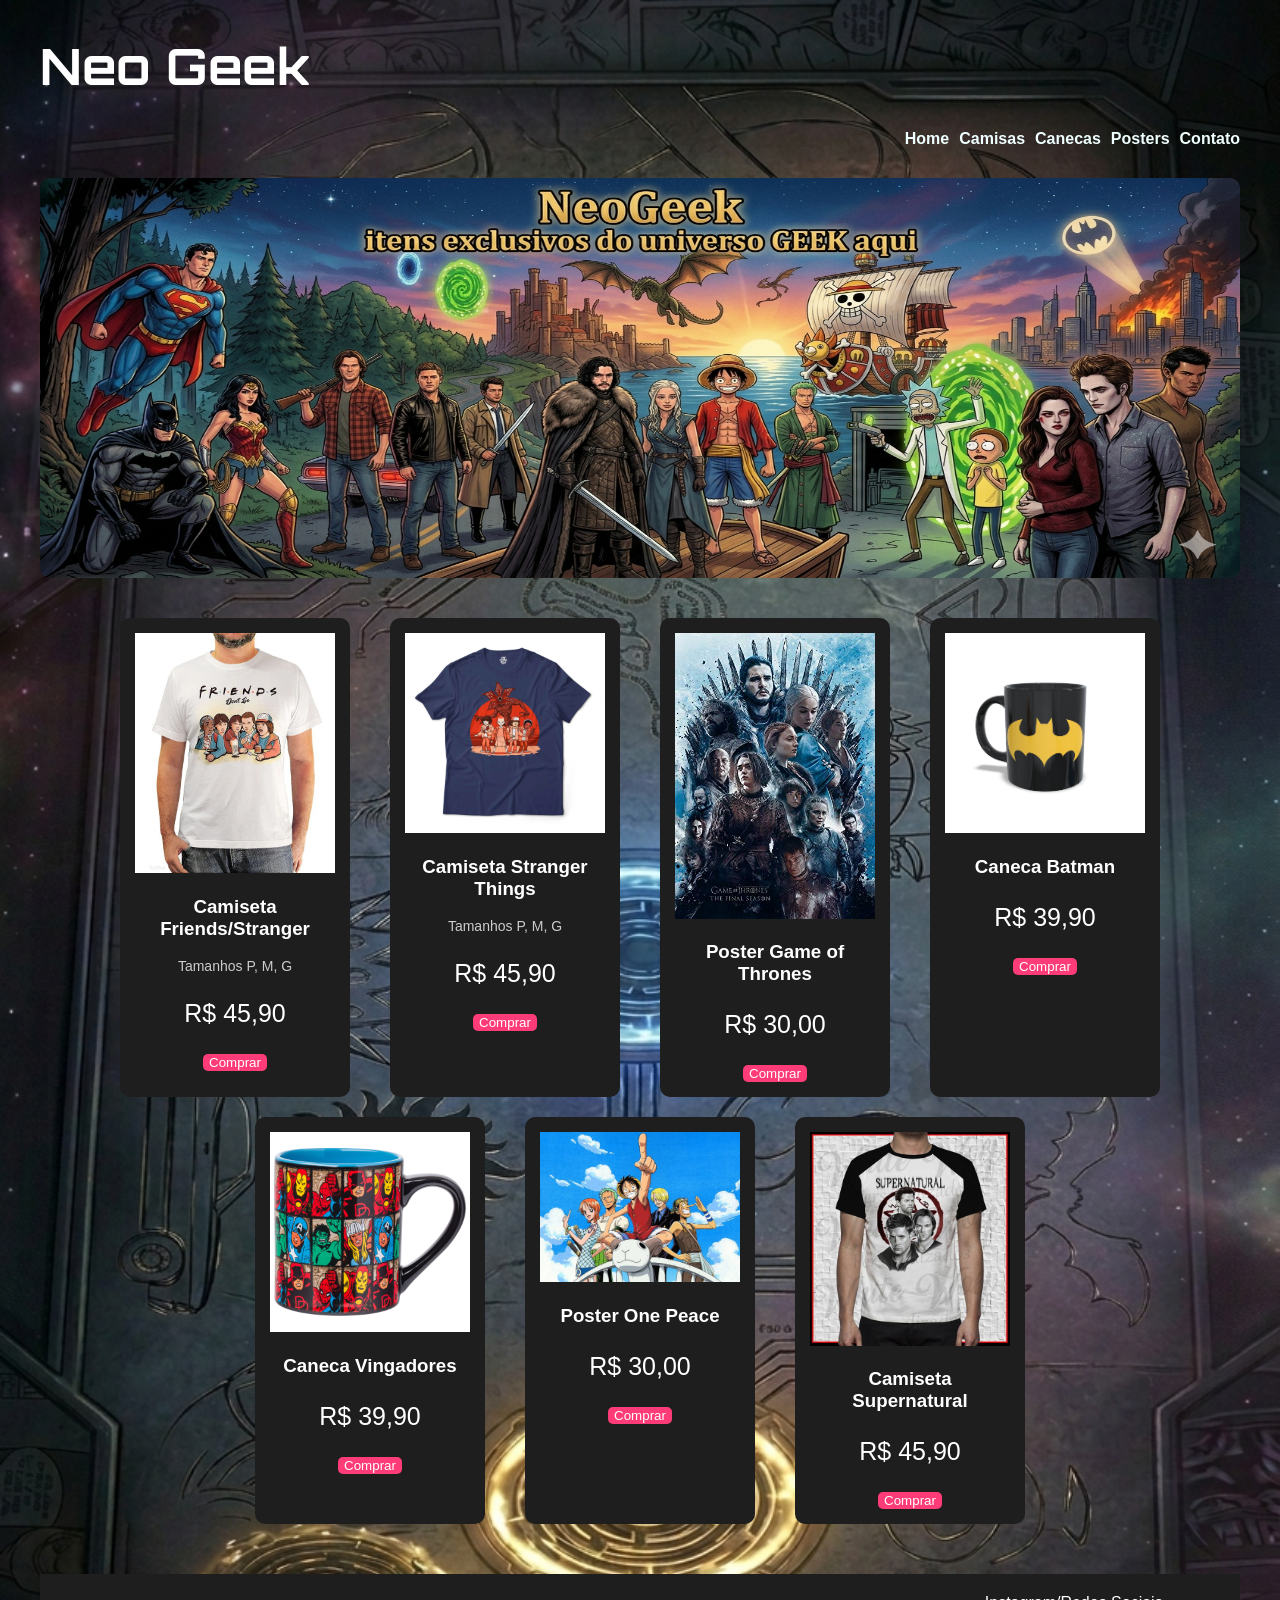
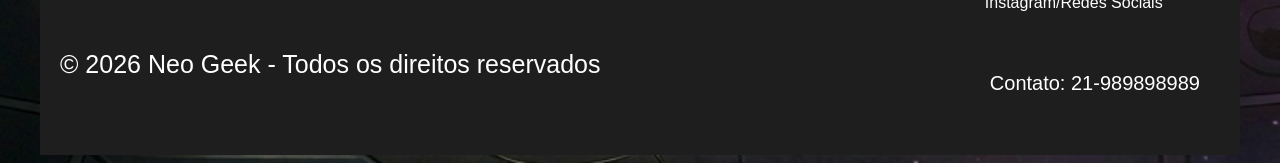
<file: index.html>
<!DOCTYPE html>
<html lang="pt-br">
<head>
    <meta charset="UTF-8">
    <title>Loja Neo Geek</title>
    <link rel="stylesheet" href="style.css">
    <link href="https://fonts.googleapis.com/css2?family=Orbitron&display=swap" rel="stylesheet">
</head>
<body>
<header class="topo">
    <h1>Neo Geek</h1>

    <nav>
        <ul class="menu">
            <li><a href="index.html">Home</a></li>
            <li><a href="camisas.html">Camisas</a></li>
            <li><a href="caneca.html">Canecas</a></li>
            <li><a href="poster.html">Posters</a></li>
            <li><a href="#">Contato</a></li>
        </ul>
    </nav>
<section class="banner">
    <img src="imagens/banner.png" alt="Banner NeoGeek">
</section>

    <div class="produtos">

        <div class="card">
            <img src="imagens/camiseta-01.jpg" alt="Camiseta">
            <h3>Camiseta Friends/Stranger</h3>
            <p class="tamanho">Tamanhos P, M, G</p>
            <p class="preço"> R$ 45,90</p>
            <button>Comprar</button>
        </div>

        <div class="card">
            <img src="imagens/camiseta-02.jpg" alt="Stranger">
            <h3>Camiseta Stranger Things</h3>
            <p class="tamanho">Tamanhos P, M, G</p>
            <p class="preço"> R$ 45,90</p>
            <button>Comprar</button>
        </div>

        <div class="card">
            <img src="imagens/poster-04.jpg" alt="GOT">
            <h3>Poster Game of Thrones</h3>
            <p class="preço">R$ 30,00</p>
            <button>Comprar</button>
        </div>
        <div class="card">
            <img src="imagens/caneca-01.jpg" alt="Batman">
            <h3>Caneca Batman</h3>
            <p class="preço">R$ 39,90</p>
            <button>Comprar</button>
        </div>
    </div>

    <div class="produtos">
        <div class="card">
            <img src="imagens/caneca-03.jpg" alt="Vingadores">
            <h3>Caneca Vingadores</h3>
            <p class="preço">R$ 39,90</p>
            <button>Comprar</button>
        </div>
        <div class="card">
            <img src="imagens/poster-01.png" alt="Anime">
            <h3>Poster One Peace</h3>
            <p class="preço">R$ 30,00</p>
            <button>Comprar</button>
        </div>
        <div class="card">
            <img src="imagens/camiseta-09.jpg" alt="SupNt">
            <h3>Camiseta Supernatural</h3>
            <p class="preço">R$ 45,90</p>
            <button>Comprar</button>
        </div>
    </div>
    <footer class="rodape">
        <div class="rodape-container">
            <p>© 2026 Neo Geek - Todos os direitos reservados</p>

            <div class="links">
                <a href="https://www.instagram.com/_andressanrodrigues/">Instagram/Redes Sociais</a>
                <p class="contato">Contato: 21-989898989</p>
            </div>
        </div>
    </footer>
</header>
</body>
</html>
</file>
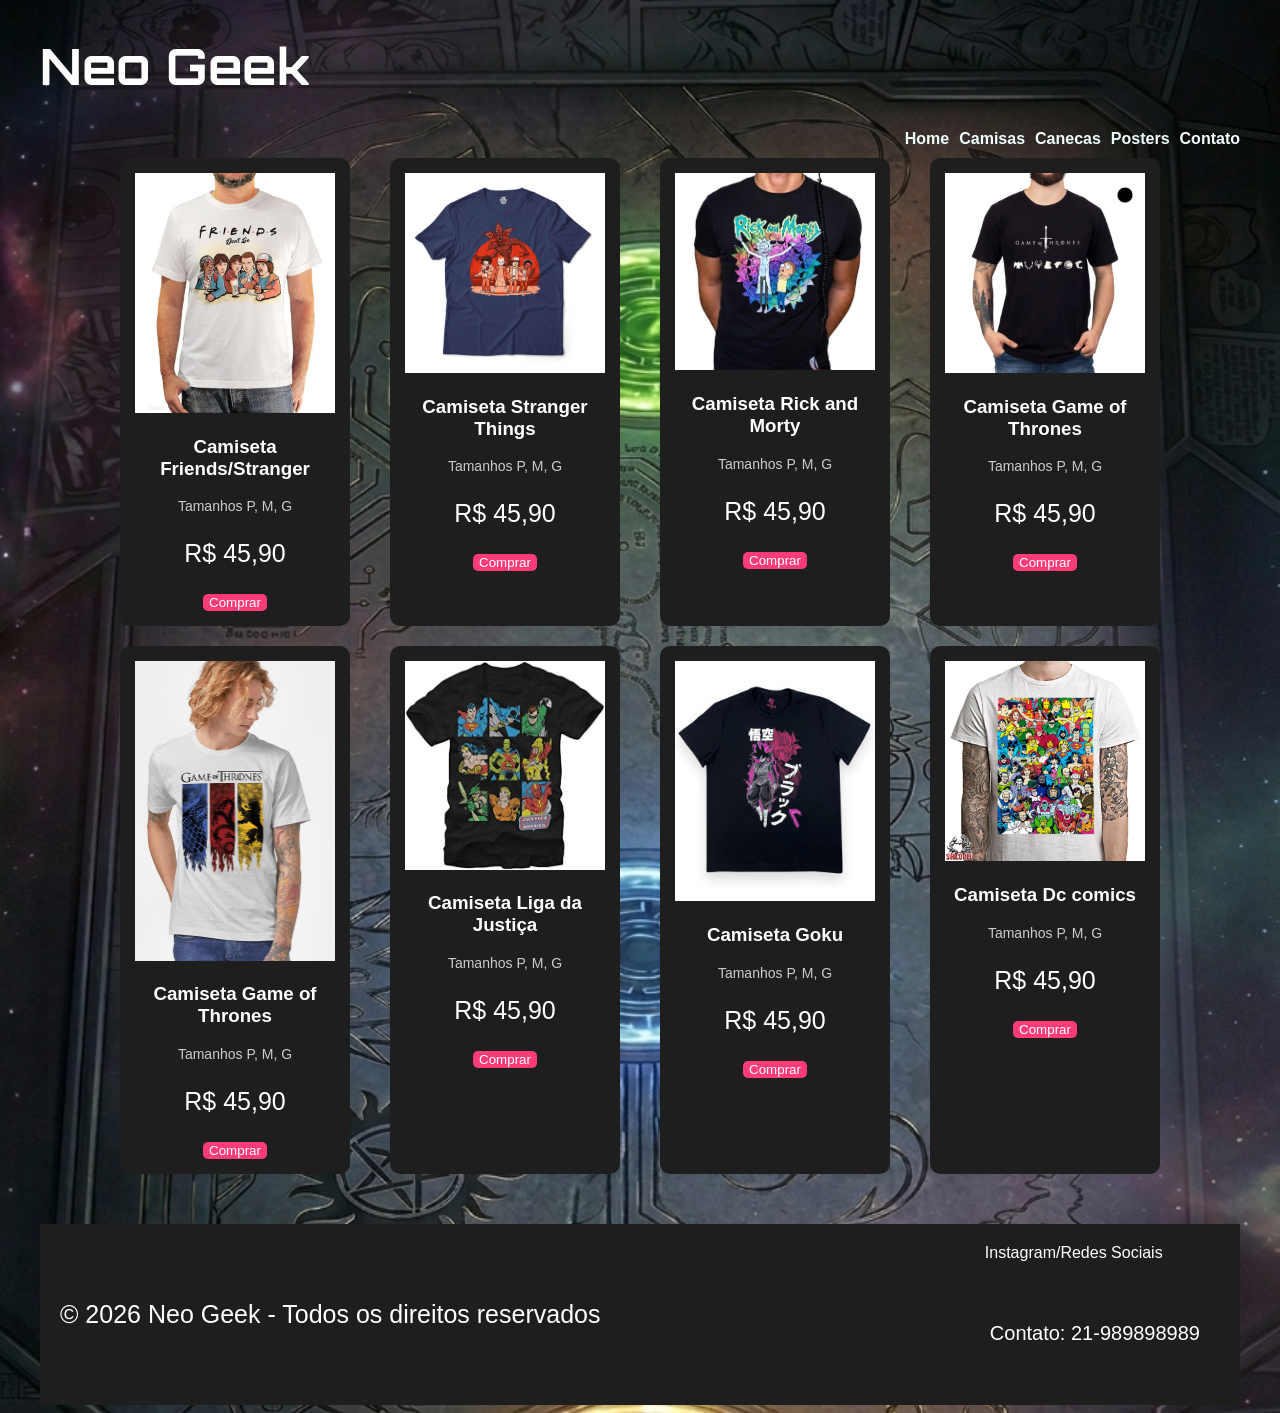
<file: camisas.html>
<!DOCTYPE html>
<html lang="pt-br" xmlns="http://www.w3.org/1999/html">
<head>
    <meta charset="UTF-8">
    <title>Area de camisa.</title>
    <link rel="stylesheet" href="style.css">
    <link href="https://fonts.googleapis.com/css2?family=Orbitron&display=swap" rel="stylesheet">
</head>
<body>
<header class="topo">
<h1>Neo Geek</h1>

<nav>
    <ul class="menu">
        <li><a href="index.html">Home</a></li>
        <li><a href="camisas.html">Camisas</a></li>
        <li><a href="caneca.html">Canecas</a></li>
        <li><a href="poster.html">Posters</a></li>
        <li><a href="#">Contato</a></li>
    </ul>
</nav>
<div class="produtos">
    <div class="card">
        <img src="imagens/camiseta-01.jpg" alt="Camiseta">
        <h3>Camiseta Friends/Stranger</h3>
        <p class="tamanho">Tamanhos P, M, G</p>
        <p class="preço"> R$ 45,90</p>
        <button>Comprar</button>
    </div>
    <div class="card">
        <img src="imagens/camiseta-02.jpg" alt="Camisetas">
        <h3>Camiseta Stranger Things</h3>
        <p class="tamanho">Tamanhos P, M, G</p>
        <p class="preço"> R$ 45,90</p>
        <button>Comprar</button>
    </div>
    <div class="card">
        <img src="imagens/camiseta-03.jpeg" alt="Rick">
        <h3>Camiseta Rick and Morty</h3>
        <p class="tamanho">Tamanhos P, M, G</p>
        <p class="preço"> R$ 45,90</p>
        <button>Comprar</button>
    </div>
    <div class="card">
        <img src="imagens/camiseta-04.jpg" alt="CamiGot">
        <h3>Camiseta Game of Thrones</h3>
        <p class="tamanho">Tamanhos P, M, G</p>
        <p class="preço"> R$ 45,90</p>
        <button>Comprar</button>
    </div>
</div>
<div class="produtos">
    <div class="card">
        <img src="imagens/camiseta-05.jpg" alt="Cami">
        <h3>Camiseta Game of Thrones</h3>
        <p class="tamanho">Tamanhos P, M, G</p>
        <p class="preço"> R$ 45,90</p>
        <button>Comprar</button>
    </div>
    <div class="card">
        <img src="imagens/camiseta-06.jpg" alt="seta">
        <h3>Camiseta Liga da Justiça</h3>
        <p class="tamanho">Tamanhos P, M, G</p>
        <p class="preço"> R$ 45,90</p>
        <button>Comprar</button>
    </div>
    <div class="card">
        <img src="imagens/camiseta-07.jpg" alt="camisetad">
        <h3>Camiseta Goku</h3>
        <p class="tamanho">Tamanhos P, M, G</p>
        <p class="preço"> R$ 45,90</p>
        <button>Comprar</button>
    </div>
    <div class="card">
        <img src="imagens/camiseta-08.jpg" alt="Camisetav">
        <h3>Camiseta Dc comics</h3>
        <p class="tamanho">Tamanhos P, M, G</p>
        <p class="preço"> R$ 45,90</p>
        <button>Comprar</button>
    </div>
</div>
<footer class="rodape">
    <div class="rodape-container">
        <p>© 2026 Neo Geek - Todos os direitos reservados</p>

        <div class="links">
            <a href="https://www.instagram.com/_andressanrodrigues/">Instagram/Redes Sociais</a>
            <p class="contato">Contato: 21-989898989</p>
        </div>
    </div>
</footer>
</header>
</body>
</html>
</file>
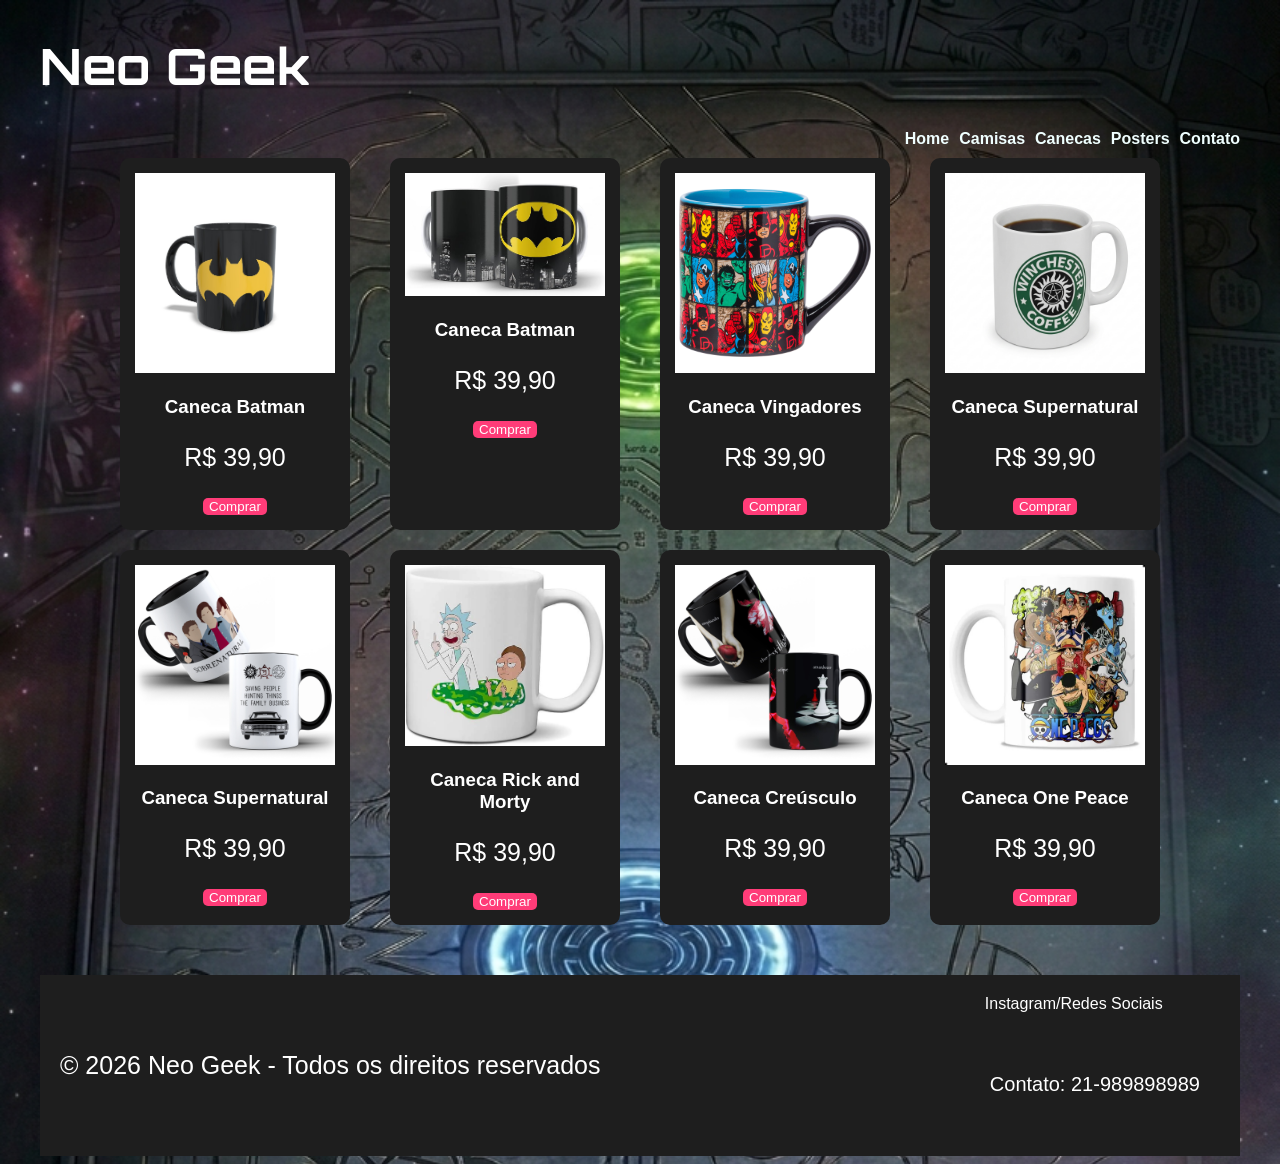
<file: caneca.html>
<!DOCTYPE html>
<html lang="pt-br">
<head>
    <meta charset="UTF-8">
    <title>Area de Caneca</title>
    <link rel="stylesheet" href="style.css">
    <link href="https://fonts.googleapis.com/css2?family=Orbitron&display=swap" rel="stylesheet">
</head>
<body>
<header class="topo">
<h1>Neo Geek</h1>

<nav>
    <ul class="menu">
        <li><a href="index.html">Home</a></li>
        <li><a href="camisas.html">Camisas</a></li>
        <li><a href="caneca.html">Canecas</a></li>
        <li><a href="poster.html">Posters</a></li>
        <li><a href="#">Contato</a></li>
    </ul>
</nav>
<div class="produtos">
    <div class="card">
        <img src="imagens/caneca-01.jpg" alt="Batman">
        <h3>Caneca Batman</h3>
        <p class="preço">R$ 39,90</p>
        <button>Comprar</button>
    </div>
    <div class="card">
        <img src="imagens/caneca-02.jpg" alt="Batman">
        <h3>Caneca Batman</h3>
        <p class="preço">R$ 39,90</p>
        <button>Comprar</button>
    </div>
    <div class="card">
        <img src="imagens/caneca-03.jpg" alt="Vingadores">
        <h3>Caneca Vingadores</h3>
        <p class="preço">R$ 39,90</p>
        <button>Comprar</button>
    </div>
    <div class="card">
        <img src="imagens/caneca-04.png" alt="SPN">
        <h3>Caneca Supernatural</h3>
        <p class="preço">R$ 39,90</p>
        <button>Comprar</button>
    </div>
</div>

<div class="produtos">
    <div class="card">
        <img src="imagens/caneca-05.jpg" alt="SPN">
        <h3>Caneca Supernatural</h3>
        <p class="preço">R$ 39,90</p>
        <button>Comprar</button>
    </div>
    <div class="card">
        <img src="imagens/caneca-06.jpg" alt="Rick">
        <h3>Caneca Rick and Morty</h3>
        <p class="preço">R$ 39,90</p>
        <button>Comprar</button>
    </div>
    <div class="card">
        <img src="imagens/caneca-08.jpg" alt="Crepusculo">
        <h3>Caneca Creúsculo</h3>
        <p class="preço">R$ 39,90</p>
        <button>Comprar</button>
    </div>
    <div class="card">
        <img src="imagens/caneca-09.jpg" alt="One">
        <h3>Caneca One Peace</h3>
        <p class="preço">R$ 39,90</p>
        <button>Comprar</button>
    </div>
</div>
    <footer class="rodape">
        <div class="rodape-container">
            <p>© 2026 Neo Geek - Todos os direitos reservados</p>

            <div class="links">
                <a href="https://www.instagram.com/_andressanrodrigues/">Instagram/Redes Sociais</a>
                <p class="contato">Contato: 21-989898989</p>
            </div>
        </div>
    </footer>
</header>
</body>
</html>
</file>
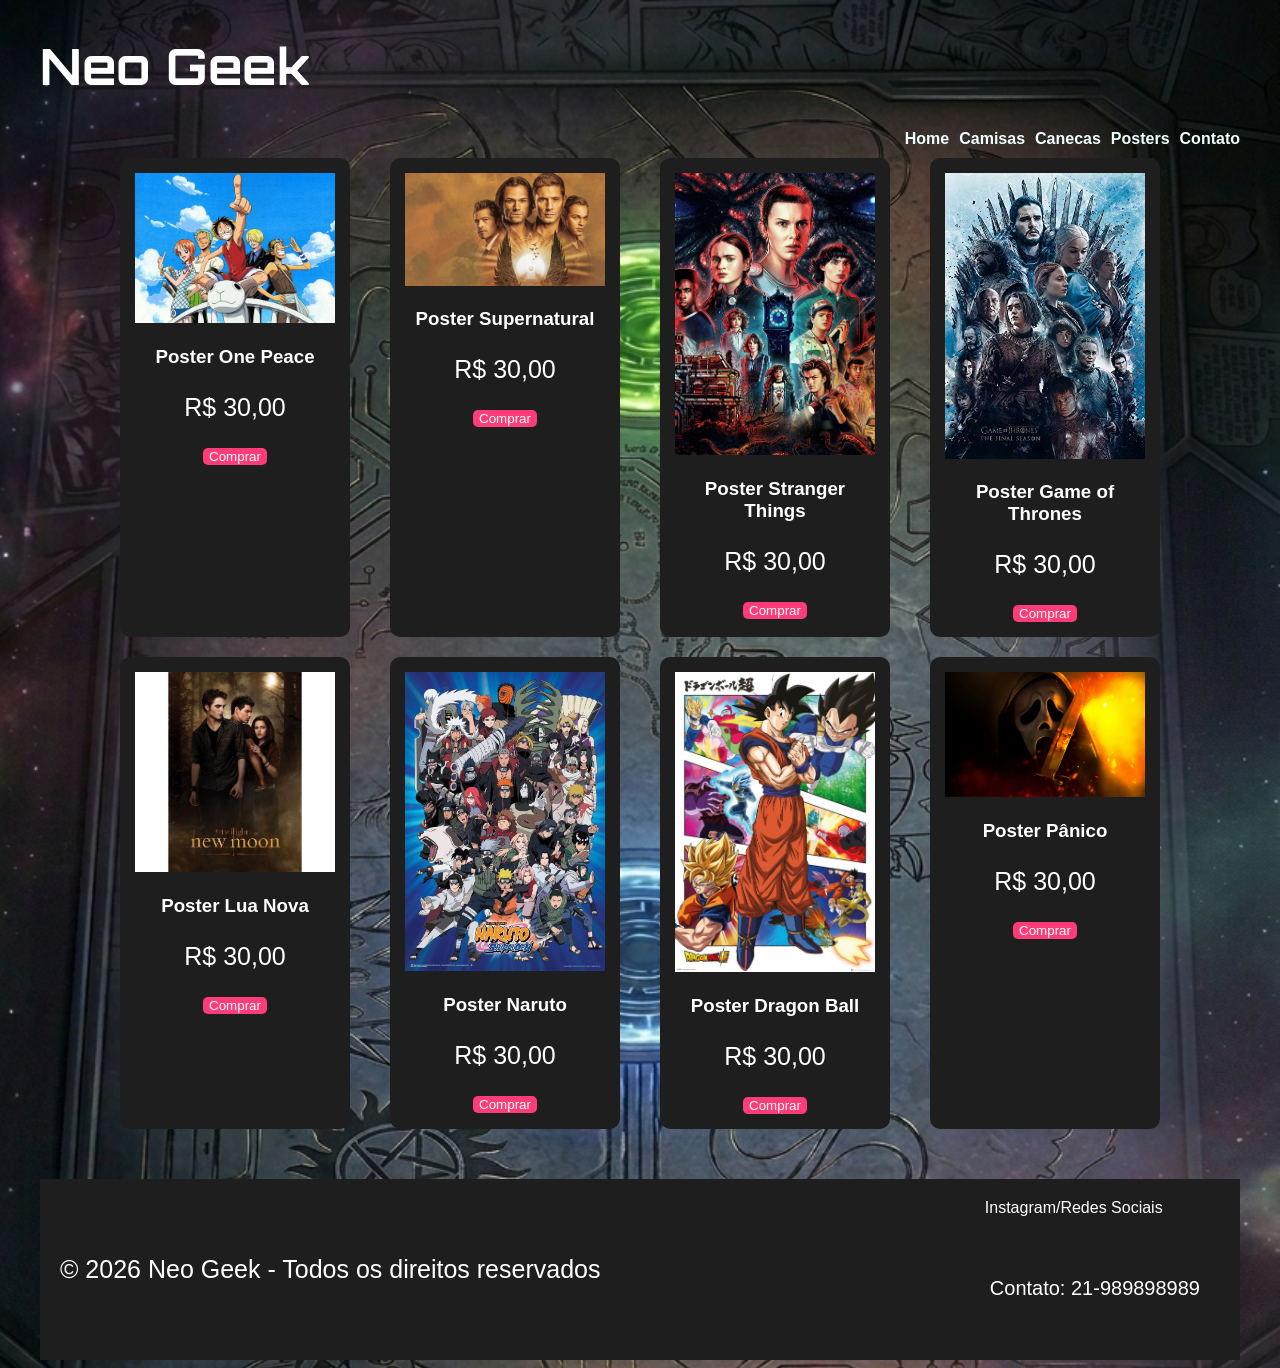
<file: poster.html>
<!DOCTYPE html>
<html lang="pt-br">
<head>
    <meta charset="UTF-8">
    <title>Area de Posters</title>
    <link rel="stylesheet" href="style.css">
    <link href="https://fonts.googleapis.com/css2?family=Orbitron&display=swap" rel="stylesheet">
</head>
<body>
<header class="topo">
<h1>Neo Geek</h1>
<nav>
    <ul class="menu">
        <li><a href="index.html">Home</a></li>
        <li><a href="camisas.html">Camisas</a></li>
        <li><a href="caneca.html">Canecas</a></li>
        <li><a href="poster.html">Posters</a></li>
        <li><a href="#">Contato</a></li>
    </ul>
</nav>

<div class="produtos">
    <div class="card">
        <img src="imagens/poster-01.png" alt="One">
        <h3>Poster One Peace</h3>
        <p class="preço">R$ 30,00</p>
        <button>Comprar</button>
    </div>

    <div class="card">
        <img src="imagens/poster-02.jpg" alt="SPN">
        <h3>Poster Supernatural</h3>
        <p class="preço">R$ 30,00</p>
        <button>Comprar</button>
    </div>

    <div class="card">
        <img src="imagens/poster-03.jpg" alt="Stranger">
        <h3>Poster Stranger Things</h3>
        <p class="preço">R$ 30,00</p>
        <button>Comprar</button>
    </div>

    <div class="card">
        <img src="imagens/poster-04.jpg" alt="GOT">
        <h3>Poster Game of Thrones</h3>
        <p class="preço">R$ 30,00</p>
        <button>Comprar</button>
    </div>
</div>

<div class="produtos">
    <div class="card">
        <img src="imagens/poster-05.jpg" alt="Lua nova">
        <h3>Poster Lua Nova</h3>
        <p class="preço">R$ 30,00</p>
        <button>Comprar</button>
    </div>
    <div class="card">
        <img src="imagens/poster-06.jpg" alt="Naruto">
        <h3>Poster Naruto</h3>
        <p class="preço">R$ 30,00</p>
        <button>Comprar</button>
    </div>
    <div class="card">
        <img src="imagens/poster-07.jpg" alt="Dragon">
        <h3>Poster Dragon Ball</h3>
        <p class="preço">R$ 30,00</p>
        <button>Comprar</button>
    </div>
    <div class="card">
        <img src="imagens/poster-08.png" alt="Panico">
        <h3>Poster Pânico</h3>
        <p class="preço">R$ 30,00</p>
        <button>Comprar</button>
    </div>
</div>
<footer class="rodape">
    <div class="rodape-container">
        <p>© 2026 Neo Geek - Todos os direitos reservados</p>

        <div class="links">
            <a href="https://www.instagram.com/_andressanrodrigues/">Instagram/Redes Sociais</a>
            <p class="contato">Contato: 21-989898989</p>
        </div>
    </div>
</footer>
</header>
</body>
</html>
</file>
<file: style.css>
@charset "UTF-8";

body{
    background: url("imagens/fundo5.png") ;
    background-size: cover;
    background-position: top;
    background-repeat: no-repeat;
    font-family: 'Segoe UI', Tahoma, sans-serif;
}

p{
    color: white;
    text-align: center;
    font-size: 25px;
    font-family: 'Segoe UI', Tahoma, sans-serif;
}

h1{
    color: white;
    text-align: justify;
    font-size: 50px;
    font-family: 'Orbitron', sans-serif;
}

.banner img{
    width: 100%;
    height: 400px;
    display: block;
    margin: 30px auto;
    max-width: 1450px;
    border-radius: 10px;
}


.menu {
    list-style: none;
    display: flex;
    gap: 10px;
    justify-content: right;
    padding: 0px;
    margin: 0px;
}
.menu a {
    text-decoration: none;
    color: azure;
    font-weight: bold;
}

.menu a:hover {
    color: darkblue;
}

.topo {
    max-width: 1200px;
    margin: 0 auto;
}
.produtos {
    display: flex;
    gap: 20px;
    flex-wrap: wrap;
    justify-content: center;

}
.card {
    background: #1e1e1e;
    color: white;
    padding: 15px;
    width: 200px;
    margin: 10px;
    border-radius: 10px;
    text-align: center;
    transition: 0.3s;
}

.card:hover {
    transform: scale(1.05);
}
.card img{
    width: 100%;
    border-right: 10px;
}

button {
    background: #ff3c78;
    color: white;
    border: none;
    border-radius: 5px;
    cursor: pointer;
}
.rodape {
    background-color: #1e1e1e;
    color: white;
    padding: 20px;
    margin-top: 40px;
}
.rodape-container {
    display: flex;
    justify-content: space-between;
    align-items: center;
    max-width: 1200px;
    margin: 0 auto;
}
.links a {
    color: white;
    text-decoration: none;
    margin-left: 15px;
}

.links a:hover {
    color: #ff3c78;
}
.contato {

    background-color: #1e1e1e;
    color: white;
    padding: 20px;
    margin-top: 40px;
    font-size: 20px;

}

.tamanho {
    color: #ccc;
    font-size: 14px;
    margin: 5px 0;
}
</file>
